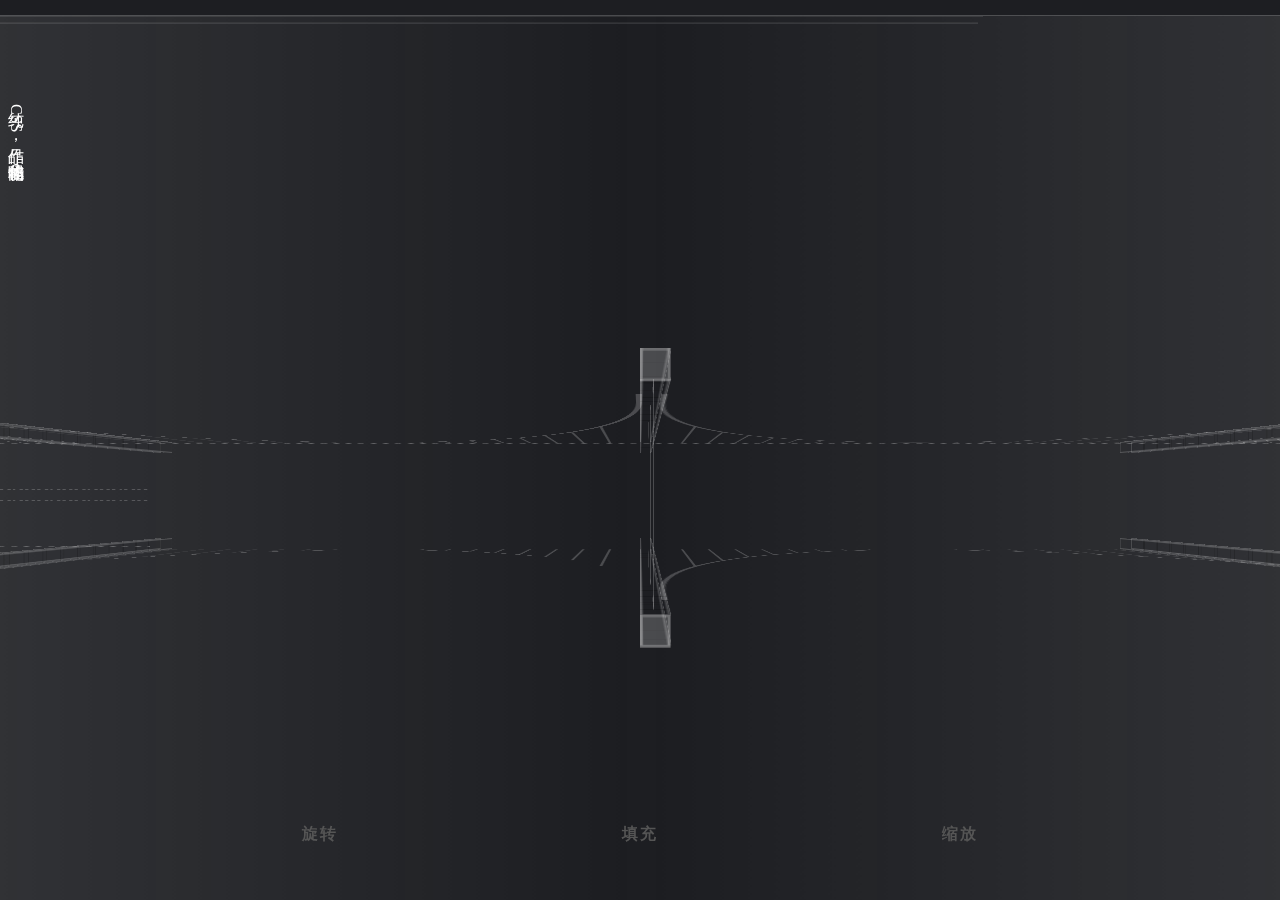
<file: 游戏/css/index.html>
<!DOCTYPE html>
<html>
<meta charset="utf-8">
<title>纯 CSS 作品，没有图片和JavaScript，你能相信吗？</title>
<head><base href=''>
<style>
:root {
    --z_interface: 999;

    --ground_size: 120em;
    --ground_color: #006400;
    --ground_anim_state:paused;

    --underground_height:1em;
    --underground_hheight:0.5em;
    --underground_color:#573B0C;

    --beach_width:5em;
    --beach_color:#a69150;

    --river_width:90em;
    --river_color:linear-gradient(to right, #234567, #012345 25%, #012345 75%,
        #234567);

    --skeleton_color:rgba(255,255,255,0.2);
    --skeleton_width:1px;

    --pillars_height:40em;
    --pillars_width:0.7em;
    --pillars_color:#782721;
    --pillars_parallel_co_inner_height:1em;
	--pillars_parallel_co_height:5em;
    --pillars_z:10;

    --connector_width:3px;
    --connector_color:#782721;

    --pos_s1: 27em;
    --pos_s2: 33em;

    --road_color:linear-gradient(to bottom,
        #6f6e63, #4d4c41 10%, #4d4c41 35%, #6f6e63 45%, transparent 45%, transparent 55%,
        #4d4c41 55%,
        #6f6e63, #4d4c41 65%, #4d4c41 90%, #6f6e63);
    --barrier_height:14px;
    --barrier_color:#671610;

    --window_glass:#DDF;

    --truck_cabin_length:0.5em;
    --truck_cabin_height:0.6em;
    --truck_cabin_color:#777;
    --truck_length:2em;
    --truck_width:1em;
    --truck_height:0.8em;
    --truck_color:#337;

    --boat_height:0.5em;
    --boat_color:#A00;
    --boat_length:10em;
    --boat_width:3em;
    --boat_hull_color:#CCC;
    --boat_lower_hull_color:#400;
    --boat_cabin_height:0.9em;
    --boat_cabin_length:8em;
    --boat_cabin_width:2.2em;
    --boat_cabin_start:1em;
    --boat_cabin_color:#DADADA;
    --boat_chimney_height:0.5em;
    --boat_chimney_width:0.4em;
    --boat_chimney_color:#555;
    --boat_z:3; 

    --helico_cabin_length:1.4em;
    --helico_cabin_height:0.7em;
    --helico_cabin_width:0.4em;
    --helico_prop_color:#333;
    --helico_color_1:#CCC;
    --helico_color_2:#700;
    --helico_color_3:#777;
    --helico_tail_length:2.4em;
    --helico_tail_height:0.3em;
    --helico_tail_width:0.1em;
}

* { box-sizing: border-box; line-height:0; }
*:focus { outline:0; }

@keyframes fade {
    0% { opacity:0; }
    3% { opacity:1; }
    77% { opacity:1; }
    80% { opacity:0; }
    100% { opacity:0; }
}

html, body, p, div, svg { margin:0; padding:0; }
html, body { height: 100%; width: 100%; overflow:hidden; }
body { background-color:#1d1e22; }

/*
 * INTERFACE
 */
.buttons {
    position:absolute;
    z-index:var(--z_interface);
    line-height:initial;
    display:block;
    color:#555;
    transform:translateX(-50%);
    top:90%;
    width:20%;
    height:3em;
}
.buttons > a, .buttons > span {
    position:absolute;
    display:inline-block;
    width:100%;
    text-align:center;
    font-size:1em;
    font-family:serif;
    font-weight:bold;
    letter-spacing:2px;
    text-transform:uppercase;
    padding:0; margin:0; top:1.5em;
}
.buttons:hover { background-color:rgba(200,200,200,0.9); }
.buttons > a { color:#555; text-decoration:none; }
.scale:hover + .container { animation-play-state:running; }
.rotate:hover + div + .container > .ground { animation-play-state:running,
    running; }
@keyframes show {
    0% { opacity:0; }
    90% { opacity:0; }
    100% { opacity:1; }
}
.rotate { left:25%; animation:show 30s linear 1 forwards; }
.scale { left:75%; }
.mesh_fill { left:50%; }
.c_mesh_fill { visibility:hidden; }
.mesh_fill > span::after { content:'骨架'; }
.c_mesh_fill:checked ~ .mesh_fill > span::after { content:'填充'; }

/*
 * MESH TRANSITION
 */
.c_mesh_fill:checked ~ .container > .ground, .c_mesh_fill:checked ~ .container > .ground > .river,
.c_mesh_fill:checked ~ .container > .ground > .underground > div, .c_mesh_fill:checked ~ .container > .ground > .underground > div > div,
.c_mesh_fill:checked ~ .container > .ground > .boat > div, .c_mesh_fill:checked ~ .container > .ground > .boat > div:after,
.c_mesh_fill:checked ~ .container > .ground > .boat > .chimney > div, .c_mesh_fill:checked ~ .container > .ground > .beach > div,
.c_mesh_fill:checked ~ .container > .ground > .connector >.connector_holder > div,
.c_mesh_fill:checked ~ .container > .ground > .final_connector > .start_connector_holder > div,
.c_mesh_fill:checked ~ .container > .ground > .start_connector > .start_connector_holder > div,
.c_mesh_fill:checked ~ .container > .ground > .road > .truck > div,
.c_mesh_fill:checked ~ .container > .ground > .road > .truck > div:after,
.c_mesh_fill:checked ~ .container > .ground > .helicopter > div,
.c_mesh_fill:checked ~ .container > .ground > .helicopter > .tail > div {
    background-color:transparent !important;
    background:transparent !important;
}
.c_mesh_fill:checked ~ .container > .ground > .road > .shadow { display:none; }
.c_mesh_fill:checked ~ .container > .ground > .road:after, .c_mesh_fill:checked ~ .container > .ground > .connector, .c_mesh_fill:checked ~ .container > .ground >
.final_connector, .c_mesh_fill:checked ~ .container > .ground > .start_connector, .c_mesh_fill:checked ~ .container > .ground > .road >
.barrier { border-color:var(--skeleton_color); }
.c_mesh_fill:checked ~ .container > .ground > .road > .barrier {
    background:repeating-linear-gradient(45deg, transparent, transparent 6px,
        var(--skeleton_color) 6px, var(--skeleton_color) 8px, transparent 8px),
    repeating-linear-gradient(-45deg, transparent, transparent 6px,
        var(--skeleton_color) 6px,
        var(--skeleton_color) 8px, transparent 8px);
}
.c_mesh_fill:checked ~ .container > .ground svg { display:none; }
.c_mesh_fill:checked ~ .container > .ground > .pillar > .pillar_holder {
    background:radial-gradient(farthest-side at 100% 50%, transparent,
        transparent 95%, var(--skeleton_color) 96%) !important;
    border-color:var(--skeleton_color);
}
.c_mesh_fill:checked ~ .container > .ground > .pillar > .face1, .c_mesh_fill:checked ~ .container > .ground > .pillar > .face2,
.c_mesh_fill:checked ~ .container > .ground > .pillar > .face3, .c_mesh_fill:checked ~ .container > .ground > .pillar > .face4 {
    background:repeating-linear-gradient(to bottom, transparent, transparent
        1.45em, rgba(0,0,0,0.2) 1.45em, rgba(0,0,0,0.2) 1.5em) !important;
}
.c_mesh_fill:checked ~ .container > .ground > .pillar > .pillar_holder:before {
    background:radial-gradient(farthest-side at 0% 50%, transparent,
        transparent 95%, var(--skeleton_color) 96%);
}
.c_mesh_fill:checked ~ .container > .ground > .road {
    background:repeating-linear-gradient(to left, transparent, transparent
        1.45em, var(--skeleton_color) 1.45em, var(--skeleton_color) 1.5em) !important;
}
.c_mesh_fill:checked ~ .container > .ground > .final_connector, .c_mesh_fill:checked ~ .container > .ground > .start_connector {
    background:radial-gradient(farthest-side at 0% 130%, transparent,
        transparent 98%, var(--skeleton_color) 98%, var(--skeleton_color)
        99%, transparent 99%, transparent);
}
.c_mesh_fill:checked ~ .container > .ground > .pillar > .pillar_shadow, .c_mesh_fill:checked ~ .container > .ground > .pillar > div:after,
.c_mesh_fill:checked ~ .container > .ground > .cshadow { display:none; }

/*
 * WORKSPACE ANIMATION
 */

@keyframes rotate_map {
    0% { transform:rotateX(70deg) rotateZ(0deg); }
    50% { transform:rotateX(70deg) rotateZ(181deg); }
    100% { transform:rotateX(70deg) rotateZ(360deg); }
}

@keyframes first_pass_map {
    0% { transform:rotateX(50deg) rotateZ(-80deg) translateX(50em)
        translateZ(-18em) translateY(-10em); }
    25% { transform:rotateX(90deg) translateY(25em) translateZ(-11em)
        translateX(-40em) rotateY(30deg) rotateZ(100deg); }
    35% { transform:rotateX(90deg) translateY(60em) rotateZ(80deg)
        translateZ(-10em) translateX(-10em) rotateY(0deg); }
    55% { transform:rotateX(90deg) translateY(60em) rotateZ(80deg)
        translateZ(-10em) translateX(10em) rotateY(0deg); }
    70% { transform:rotateX(85deg) translateY(60em) rotateZ(-70deg)
        translateZ(-10em) translateX(30em) rotateY(-30deg); }
    90% { transform:rotateZ(180deg); } 
    100% { transform:rotateX(70deg) rotateZ(0deg); }
}
@keyframes scale_map {
    0% { transform:scale(0.5) translateY(20em); }
    100% { transform:scale(2) translateY(20em); }
}

/*
 * WORKSPACE 
 */
.container {
    position:fixed;
    top:10%; left:0; right:0; bottom:0;
    animation:scale_map 2s linear infinite alternate;
    animation-play-state:paused;
    transform-origin:center center 0;
    perspective:1000px;
}

/*
 * GROUND, WATER, UNDERGROUND
 */
.ground {
    display:block;
	position:absolute;
    width:var(--ground_size);
    height:calc(var(--ground_size)/2);
    background-color:var(--ground_color);
    top:calc(50% - var(--ground_size)/4);
    left:calc(50% - var(--ground_size)/2);
    transform-origin:50% 50% 0;
    animation:
        rotate_map 6s linear infinite forwards,
        first_pass_map 30s cubic-bezier(0.42,0.2,0.58,0.8) 1;
    animation-play-state:paused, running;
    z-index:1;
    transform-style:preserve-3d;
    border:var(--skeleton_width) var(--skeleton_color) solid;
}

.underground { position:absolute; width:100%; height:100%;
    transform-style:preserve-3d; }
.underground > .face1, .underground > .face2, .underground > .face3,
.underground > .face4 {
    position: absolute;
    height:var(--underground_height);
    background-color:var(--underground_color);
    border:var(--skeleton_width) var(--skeleton_color) solid;
}
.underground > .face1:after, .underground > .face2:after,
.underground > .face3:after, .underground > .face4:after {
    content:'';
    position:absolute;
    height:calc(var(--underground_height) + var(--pillars_height) + 5em);
    border:1px #555 solid;
}
.underground > .face1, .underground > .face1:after,
.underground > .face3, .underground > .face3:after
{ width:var(--ground_size); }
.underground > .face1 {
    transform:rotateX(90deg) translateZ(var(--underground_hheight))
        translateY(calc(-1*var(--underground_hheight)));
}
.underground > .face2, .underground > .face2:after,
.underground > .face4, .underground > .face4:after
{ width:60em; }
.underground > .face2 {
    transform:rotateX(90deg) rotateY(90deg)
        translateY(calc(-1*var(--underground_hheight))) translateZ(90em)
        translateX(calc(30em - var(--underground_height)/2));
}
.underground > .face3 {
    transform:rotateX(90deg) translateZ(calc(-60em + var(--underground_hheight))) translateY(calc(-1*var(--underground_hheight)));
}
.underground > .face4 {
    transform:rotateX(90deg) rotateY(90deg)
        translateY(calc(-1*var(--underground_hheight))) translateZ(-30em)
        translateX(calc(30em - var(--underground_height)/2));
}
.u_water {
    height:var(--underground_height);
    width:var(--river_width);
    background:var(--river_color);
    position:absolute;
    left:15em;
    z-index:20;
    border-left:var(--skeleton_width) var(--skeleton_color) solid;
    border-right:var(--skeleton_width) var(--skeleton_color) solid;
}

.beach > div {
    position:absolute;
    background:var(--beach_color);
    width:var(--beach_width);
    border:var(--skeleton_width) var(--skeleton_color) solid;
    height:100%;
}
.beach > .left { left:10em; }
.beach > .right { right:10em; }

.river { background:var(--river_color); width:var(--river_width); height:100%; position:absolute; left:50%;
    transform-style:preserve-3d;
    transform: translateX(-50%);
    border-left:var(--skeleton_width) var(--skeleton_color) solid;
    border-right:var(--skeleton_width) var(--skeleton_color) solid;
}
.river:after {
    content:'';
    width:var(--river_width); height:100%;
    position:absolute;
    background:linear-gradient(to right, rgba(255,255,255,0.1), transparent,
        rgba(255,255,255,0.1));
    transform:translateZ(1px);
}
@keyframes wave_left {
    0% { left:2%; opacity:0; border-width:3px; }
    20% { left:1.5%; opacity:0.7; border-width:5px; }
    100% { left:0%; opacity:0.2; border-width:1px; }
}
@keyframes wave_right {
    0% { right:2%; opacity:0; border-width:3px; }
    20% { right:1.5%; opacity:0.7; border-width:5px; }
    100% { right:0%; opacity:0.2; border-width:1px; }
}
.river > .wave {
    position:absolute;
    width:0;
    height:100%;
    border-left:5px #FFF solid;
    transform:translateZ(1px);
}
.wave_left_1 { animation:wave_left 15s ease-out infinite; left:5%; }
.wave_left_2 { animation:wave_left 15s ease-out infinite; left:5%;
    animation-delay:-5s; }
.wave_left_3 { animation:wave_left 15s ease-out infinite; left:5%;
    animation-delay:-10s; }
.wave_right_1 { animation:wave_right 15s ease-out infinite; right:5%; }
.wave_right_2 { animation:wave_right 15s ease-out infinite; right:5%;
    animation-delay:-5s; }
.wave_right_3 { animation:wave_right 15s ease-out infinite; right:5%;
    animation-delay:-10s; }

/*
 * BRIDGE PILLARS
 */
.pillar { position:absolute; transform-style:preserve-3d; }
.pillar > .pillar_shadow {
    position:absolute;
    width:var(--pillars_width);
    height:calc(var(--pillars_height)/2);
    background-color:#011830;
    content:'';
    transform-origin:0% 100%;
    transform:rotateZ(135deg) translateX(-0.5em);
}
.pillar > .face1, .pillar > .face2, .pillar > .face3, .pillar > .face4 {
    position:absolute;
    height:var(--pillars_height);
    width:var(--pillars_width);
    border:var(--skeleton_width) var(--skeleton_color) solid;
}
.pillar > .face1 { transform:rotateX(90deg)
    translateY(calc(var(--pillars_height)/2));
    background-color:var(--pillars_color); }
.pillar > .face2 { transform:rotateX(90deg) rotateY(90deg)
    translateY(calc(var(--pillars_height)/2))
    translateX(calc(var(--pillars_width)/2))
    translateZ(calc(var(--pillars_width)/2));
    background:linear-gradient(rgba(0,0,0,0.4), rgba(0,0,0,0.1));
background-color:var(--pillars_color); }
.pillar > .face3 { transform:rotateX(90deg) rotateY(90deg)
    translateY(calc(var(--pillars_height)/2))
    translateX(calc(var(--pillars_width)/2))
    translateZ(calc(-1*var(--pillars_width)/2));
    background-color:var(--pillars_color);
}
.pillar > .face4 { transform:rotateX(90deg)
    translateY(calc(var(--pillars_height)/2))
    translateZ(calc(-1*var(--pillars_width)));
    background:linear-gradient(rgba(0,0,0,0.6), rgba(0,0,0,0.2));
background-color:var(--pillars_color); }
@keyframes pillar_flash {
    0% { background-color:var(--skeleton_color); }
    85% { background-color:var(--skeleton_color); }
    90% { background-color:#F00; }
    100% { background-color:#F00; }
}
.pillar > .top {
    width:var(--pillars_width);
    height:var(--pillars_width);
    background-color:var(--skeleton_color);
    border:var(--skeleton_width) var(--skeleton_color) solid;
    transform:translateZ(calc(var(--pillars_height)))
        translateY(calc(var(--pillars_height)/2));
}
.pillar > .splash { width:6em; height:6em; transform:translateX(-1.7em)
    translateY(17.6em); }
@keyframes splash_anim {
    0% { r:0.6em; opacity:0.5; }
    100% { r:1.5em; opacity:0; }
}
.pillar > .splash > circle {
    fill:transparent;
    stroke:white;
    animation:splash_anim 10s ease infinite;
    /* Chrome doesn't support animate, Firefox doesn't support this */
}
.pillar_holder {
    position:absolute;
    top:0; left:0;
    height:calc(var(--pos_s2) - var(--pos_s1));
	width:calc(var(--pillars_parallel_co_height)/2);
    background:radial-gradient(farthest-side at 100% 50%, transparent,
        transparent 95%, var(--pillars_color) 96%);
    border-left:var(--pillars_parallel_co_inner_height) var(--pillars_color) solid;
    transform-origin:0% 0% 0px;
    transform: rotateY(90deg) translateX(-30em)
        translateZ(calc(var(--pillars_width)/2))
        translateY(calc(-100% + var(--pos_s1) - var(--pillars_width)));
}
.pillar_holder:before {
    position:absolute;
    content:'';
    right:calc(100% + var(--pillars_parallel_co_inner_height));
    height:calc(var(--pos_s2) - var(--pos_s1));
    width:calc(var(--pillars_parallel_co_height)/2 - var(--pillars_parallel_co_inner_height));
    background:radial-gradient(farthest-side at 0% 50%, transparent,
        transparent 95%, var(--pillars_color) 96%);
}

.pillar_holder.ph2 {
    transform: rotateY(90deg) translateX(-23em)
        translateZ(calc(var(--pillars_width)/2))
        translateY(calc(-100% + var(--pos_s1) - var(--pillars_width)));
}

.pillar_holder.ph3 {
    transform: rotateY(90deg) translateX(-37em)
        translateZ(calc(var(--pillars_width)/2))
        translateY(calc(-100% + var(--pos_s1) - var(--pillars_width)));
}

/*
 * BRIDGE CONNECTORS
 */
.connector {
    position:absolute;
    width:calc(25% - var(--pillars_width) + 2*var(--skeleton_width));
    height:calc(2*var(--pillars_height)/3);
    transform-style:preserve-3d;
    transform-origin:0% 75%;
    transform:rotateX(90deg) translateY(calc(2*var(--pillars_height)/3));
    border-radius:50%/90%;
    border-bottom-left-radius:0;
    border-bottom-right-radius:0;
    border:var(--connector_width) var(--connector_color) solid;
    border-bottom:none;
}
.start_connector_holder, .connector_holder {
    transform-style:preserve-3d;
    position:absolute;
}
.start_connector_holder > div, .connector_holder > div {
    position:absolute;
    width:2px;
    background-color:var(--connector_color);
    border:var(--skeleton_width) var(--skeleton_color) solid;
    top:-12px;
}
.connector_holder > div:nth-child(1) { height:13.5em; left:1.5em; }
.connector_holder > div:nth-child(2) { height:9.6em; left:3em; }
.connector_holder > div:nth-child(3) { height:7em; left:4.5em; }
.connector_holder > div:nth-child(4) { height:5em; left:6em; }
.connector_holder > div:nth-child(5) { height:3.5em; left:7.5em; }
.connector_holder > div:nth-child(6) { height:2.3em; left:9em; }
.connector_holder > div:nth-child(13) { height:1.5em; left:10.5em; }
.connector_holder > div:nth-child(15) { height:1em; left:12em; }
.connector_holder > div:nth-child(16) { height:1em; left:16.9em; }
.connector_holder > div:nth-child(14) { height:1.5em; left:18.4em; }
.connector_holder > div:nth-child(12) { height:13.5em; left:27.4em; }
.connector_holder > div:nth-child(11) { height:9.6em; left:25.9em; }
.connector_holder > div:nth-child(10) { height:7em; left:24.4em; }
.connector_holder > div:nth-child(9) { height:5em; left:22.9em; }
.connector_holder > div:nth-child(8) { height:3.5em; left:21.4em; }
.connector_holder > div:nth-child(7) { height:2.3em; left:19.9em; }
.start_connector_holder > div:nth-child(1) { height:21.3em; left:28.2em; }
.start_connector_holder > div:nth-child(2) { height:18.5em; left:26.7em; }
.start_connector_holder > div:nth-child(3) { height:15.5em; left:25.2em; }
.start_connector_holder > div:nth-child(4) { height:13.5em; left:23.7em; }
.start_connector_holder > div:nth-child(5) { height:11.65em; left:22.2em; }
.start_connector_holder > div:nth-child(6) { height:10.3em; left:20.7em; }
.start_connector_holder > div:nth-child(7) { height:8.6em; left:19.2em; }
.start_connector_holder > div:nth-child(8) { height:7.5em; left:17.7em; }
.start_connector_holder > div:nth-child(9) { height:6.5em; left:16.2em; }
.start_connector_holder > div:nth-child(10) { height:5.5em; left:14.7em; }
.start_connector_holder > div:nth-child(11) { height:4.6em; left:13.2em; }
.start_connector_holder > div:nth-child(12) { height:3.8em; left:11.7em; }
.start_connector_holder > div:nth-child(13) { height:3.2em; left:10.2em; }
.start_connector_holder > div:nth-child(14) { height:2.75em; left:8.7em; }
.start_connector_holder > div:nth-child(15) { height:2.3em; left:7.2em; }
.start_connector {
    position:absolute;
    width:calc(25% + 2*var(--pillars_width));
    height:calc(2*var(--pillars_height)/3);
    transform-origin:0% 75%;
    transform:rotateX(90deg) 
        translateY(calc(2*var(--pillars_height)/3 + 2*var(--skeleton_width)));
    background:radial-gradient(farthest-side at 0% 130%, transparent,
        transparent 98%, var(--connector_color) 98%, var(--connector_color)
        99%, transparent 99%, transparent);
}
.final_connector {
    position:absolute;
    width:calc(25% + 2*var(--pillars_width));
    height:calc(2*var(--pillars_height)/3);
    transform-origin:0% 75%;
    transform:rotateX(90deg) translateX(100%) translateY(calc(2*var(--pillars_height)/3 + 2*var(--skeleton_width))) rotateY(180deg);
    background:radial-gradient(farthest-side at 0% 130%, transparent,
        transparent 98%, var(--connector_color) 98%, var(--connector_color)
        99%, transparent 99%, transparent);
}

/*
 * SHADOW OF CONNECTORS BETWEEN BRIDGE PILLARS
 */
.cshadow { border:var(--connector_width) #011830 solid; border-bottom:none; }
.cshadow, .start_connector.cshadow {
    transform:skewX(45deg) scaleY(0.3) translateY(30em) translateX(-0.4em);
}
.final_connector.cshadow {
    overflow:hidden;
    transform-style:preserve-3d;
    transform:translateX(100%) skewX(45deg) scaleY(0.3) translateY(30em)
        rotateY(180deg) translateZ(-1px) translateX(-0.4em);
}
.start_connector.cshadow, .final_connector.cshadow {
    border:none !important;
    background:radial-gradient(farthest-side at 0% 130%, transparent,
        transparent 99%, rgba(0,0,0,0.3) 99%, rgba(0,0,0,0.3) 100%,
        transparent 100%);
}
.cshadow > .connector_holder, .cshadow > .start_connector_holder,
.cshadow > .final_connector_holder {
    position:absolute;
    transform-style:preserve-3d;
    background-color:transparent !important;
}
.cshadow > .connector_holder > div, .cshadow > .start_connector_holder > div,
.cshadow > .final_connector_holder > div
{ background-color:rgba(0,0,0,0.3); }

/*
 * BRIDGE SIDES
 */
.pillar11 > .top, .pillar12 > .top, .pillar13 > .top, .pillar21 > .top,
.pillar22 > .top, .pillar23 > .top
{ animation:pillar_flash 5s linear infinite; }

/* Right side */
.pillar11 { left:25%; top:calc(-1*var(--pillars_height)/2 + var(--pos_s1) - var(--pillars_width)/2); }
.pillar12 { left:50%; top:calc(-1*var(--pillars_height)/2 + var(--pos_s1) - var(--pillars_width)/2); }
.pillar13 { left:75%; top:calc(-1*var(--pillars_height)/2 + var(--pos_s1) - var(--pillars_width)/2); }
.c1112 { top:calc(-1*var(--pillars_height)/2 + var(--pos_s1)); left:calc(25% + var(--pillars_width) - var(--skeleton_width)); }
.c1213 { top:calc(-1*var(--pillars_height)/2 + var(--pos_s1)); left:calc(50% + var(--pillars_width) - var(--skeleton_width)); }
.start1 { top:calc(-1*var(--pillars_height)/2 + var(--pos_s1)); }
.end1 { top:calc(-1*var(--pillars_height)/2 + var(--pos_s1)); left:calc(75% - var(--skeleton_width) -
    var(--pillars_width)); }

/* Left side */
.pillar21 { left:25%; top:calc(-1*var(--pillars_height)/2 + var(--pos_s2) - var(--pillars_width)/2); }
.pillar22 { left:50%; top:calc(-1*var(--pillars_height)/2 + var(--pos_s2) - var(--pillars_width)/2); }
.pillar23 { left:75%; top:calc(-1*var(--pillars_height)/2 + var(--pos_s2) - var(--pillars_width)/2); }
.pillar21 > .face1:after, .pillar22 > .face1:after,
.pillar23 > .face1:after, .pillar21 > .face3:after,
.pillar22 > .face3:after, .pillar23 > .face3:after {
    background:linear-gradient(rgba(0,0,0,0.4), rgba(0,0,0,0.6), rgba(0,0,0,0));
    width:calc(100% + 2*var(--skeleton_width));
    height:calc(var(--pillars_height)/7);
    transform:translateX(calc(-1*var(--skeleton_width)))
        translateY(calc(-1*var(--skeleton_width)));
    content:'';
    position:absolute;
}
.c2122 { top:calc(-1*var(--pillars_height)/2 + var(--pos_s2)); left:calc(25% + var(--pillars_width) - var(--skeleton_width)); }
.c2223 { top:calc(-1*var(--pillars_height)/2 + var(--pos_s2)); left:calc(50% + var(--pillars_width) - var(--skeleton_width)); }
.start2 { top:calc(-1*var(--pillars_height)/2 + var(--pos_s2)); }
.end2 { top:calc(-1*var(--pillars_height)/2 + var(--pos_s2)); left:calc(75% - var(--skeleton_width) -
    var(--pillars_width)); }

/*
 * ROAD
 */
.road {
    position:absolute;
    width:100%;
    height:calc(var(--pos_s2) - var(--pos_s1));
    background:var(--road_color);
    top:calc(50% - (var(--pos_s2) - var(--pos_s1))/2);
    transform:translateZ(calc(var(--pillars_height)/7));
    border:var(--skeleton_width) var(--skeleton_color) solid;
    transform-style:preserve-3d;
}
.barrier {
    position:absolute;
    transform-style:preserve-3d;
    height:var(--barrier_height);
    width:100%;
    border-top:calc(2*var(--skeleton_width)) var(--barrier_color) solid;
    border-bottom:calc(2*var(--skeleton_width)) var(--barrier_color) solid;
    background:repeating-linear-gradient(45deg, transparent, transparent 5px,
        var(--barrier_color) 5px, var(--barrier_color) 7px, transparent 7px),
    repeating-linear-gradient(-45deg, transparent, transparent 5px,
        var(--barrier_color) 5px, var(--barrier_color) 7px, transparent 7px);
}
.barrier.right { bottom:100%; transform:rotateX(90deg)
    translateZ(calc(-1*var(--barrier_height)/2));
}
.barrier.c_right { bottom:45%; transform:rotateX(90deg)
    translateZ(calc(-1*var(--barrier_height)/2));
}
.barrier.left { top:100%; transform:rotateX(90deg)
    translateZ(calc(var(--barrier_height)/2));
}
.barrier.c_left { top:45%; transform:rotateX(90deg)
    translateZ(calc(var(--barrier_height)/2));
}
.barrier.shadow {
    height:calc(var(--barrier_height)/2);
    --barrier_color:#333;
}
.barrier.c { transform: translateZ(calc(var(--barrier_height)/2)); }
.road_shadow {
    width:100%;
    height:45%;
    top:50%;
    transform:translateZ(calc(-1*var(--pillars_height)/7));
    background-color:transparent !important;
    background:linear-gradient(to right, rgba(0,0,0,0.2) 20em, #011830 30em,
        #011830 100em, rgba(0,0,0,0.2) 110em);
}
.road_shadow.lane2 {
    transform:translateZ(calc(-1*var(--pillars_height)/7))
        translateY(calc(0.55*(var(--pos_s2) - var(--pos_s1))));
}

/*
 * TRUCKS
 */
.truck { position:absolute; transform-style:preserve-3d; }
.truck > .back, .truck > .left, .truck > .right, .truck > .front, .truck > .top,
.truck > .cabin_front, .truck > .cabin_top, .truck > .cabin_right, .truck >
.cabin_left, .truck > .cabin_back {
    position:absolute;
    border:var(--skeleton_width) var(--skeleton_color) solid;
    transform-origin:0% 0%;
}
.truck > .back, .truck > .left, .truck > .right, .truck > .front, .truck > .top
{ background-color:var(--truck_color); }
.truck > .cabin_front, .truck > .cabin_top, .truck > .cabin_right, .truck > .cabin_left, .truck > .cabin_back {
    background-color:var(--truck_cabin_color);
}
.truck > .back, .truck > .front { height:var(--truck_width); width:var(--truck_height); }
.truck > .back { transform:rotateY(-90deg); }
.truck > .front { transform:rotateY(-90deg) translateZ(calc(-1*var(--truck_length))); }
.truck > .right, .truck > .left { width:var(--truck_length); height:var(--truck_height); }
.truck > .right { transform:rotateX(90deg); }
.truck > .left { transform:rotateX(90deg) translateZ(calc(-1*var(--truck_width))); }
.truck > .top { width:var(--truck_length); height:var(--truck_width);
    transform:translateZ(var(--truck_height)); }
.truck > .cabin_front, .truck > .cabin_back { width:var(--truck_cabin_height);
    height:var(--truck_width);
}
.truck > .cabin_front { transform:rotateY(-90deg) translateZ(calc(var(--truck_cabin_length) + 2px)); }
.truck > .cabin_back { transform:rotateY(-90deg) translateZ(2px); }
.truck > .cabin_left, .truck > .cabin_right { width:var(--truck_cabin_length);
    height:var(--truck_cabin_height); }
.truck > .cabin_left:after, .truck > .cabin_right:after {
    position:absolute;
    bottom:0;
    background-color:var(--window_glass);
    content:'';
    width:100%;
    height:30%;
}
.truck > .cabin_front:after {
    position:absolute;
    right:0;
    background-color:var(--window_glass);
    content:'';
    width:30%;
    height:100%;
}
.truck > .cabin_left { transform:rotateX(90deg)
    translateZ(calc(-1*var(--truck_width)))
    translateX(calc(-1*var(--truck_cabin_length) - 2px));
}
.truck > .cabin_right { transform:rotateX(90deg)
    translateX(calc(-1*var(--truck_cabin_length) - 2px));
}
.truck > .cabin_top { width:var(--truck_cabin_length);
    height:var(--truck_width);
    transform:translateZ(var(--truck_cabin_height))
        translateX(calc(-1*var(--truck_cabin_length) - 2px));
}
.truck_shadow {
    width:var(--truck_length);
    height:var(--truck_width);
    transform:translateY(5px) translateX(5px);
}
.truck_cabin_shadow {
    width:var(--truck_cabin_length);
    height:var(--truck_width);
    transform:translateY(5px) translateX(calc(-1*var(--truck_cabin_length) + 2px));
}
@keyframes auto_right {
    0% { right:0%; }
    80% { right:100%; }
    100% { right:100%; }
}

.truck1 {
    position:absolute;
    transform:translateZ(3px);
    top:10%;
    animation:auto_right 30s linear infinite;
}
.truck1 > div { animation:fade 30s linear infinite; }
.truck1 > .left, .truck1 > .front { --truck_color:#226; }
.truck1 > .cabin_left, .truck1 > .cabin_back { --truck_cabin_color:#555; }
/*
 * BOATS
 */
@keyframes boat_movement {
    0% { transform:translateY(calc(-1*var(--boat_length)/2)); }
    80% { transform:translateY(calc(-1*var(--ground_size)/2)); }
    81% { transform:translateY(-1000em); }
    100% { transform:translateY(-1000em); }
}
@keyframes rev_boat_movement {
    0% { transform:translateY(calc(-1*var(--ground_size)/2 +
        var(--boat_length)/2)) rotateZ(180deg);}
    80% { transform:translateY(calc(var(--boat_length)/2)) rotateZ(180deg); } 
    81% { transform:translateY(100em) rotateZ(180deg); }
    100% { transform:translateY(100em) rotateZ(180deg); } 
}
.boat { position:absolute; transform-style:preserve-3d; z-index:var(--boat_z); }
.boat > .face1, .boat > .face2, .boat > .face3, .boat > .face4 {
    position:absolute;
    height:var(--boat_height);
    border-top:var(--skeleton_width) var(--skeleton_color) solid;
    border-bottom:var(--skeleton_width) var(--skeleton_color) solid;
    background-color:var(--boat_hull_color);
    transform-origin:0% 0%;
}
.boat > .face1:after, .boat > .face2:after, .boat > .face3:after,
.boat > .face4:after  {
    position:absolute;
    content:'';
    width:100%;
    background-color:var(--boat_lower_hull_color);
    height:4px;
    top:-1px;
}
.boat > .face1 { width:var(--boat_width); transform:rotateX(90deg); }
.boat > .face2 { width:var(--boat_length); transform:rotateX(90deg) rotateY(90deg); }
.boat > .face3 { width:var(--boat_width); transform:rotateX(90deg) translateZ(calc(-1*var(--boat_length))); }
.boat > .face4 { width:var(--boat_length); transform:rotateX(90deg) rotateY(90deg) translateZ(calc(var(--boat_width))); }
.boat > .top {
    position:absolute;
    width:var(--boat_width);
    height:var(--boat_length);
    background-color:#663300;
    transform:translateZ(calc(var(--boat_height)));
    border:var(--skeleton_width) var(--skeleton_color) solid;
}
.boat > .cabin_face1, .boat > .cabin_face2, .boat > .cabin_face3, .boat
> .cabin_face4, .boat > .cabin_top, .boat > .cabin_split {
    position:absolute;
    background-color:var(--boat_cabin_color);
    border:var(--skeleton_width) var(--skeleton_color) solid;
}
.boat > .cabin_face1, .boat > .cabin_face2, .boat > .cabin_face3, .boat
> .cabin_face4  { height:var(--boat_cabin_height); }
.boat > .cabin_face1 {
    width:var(--boat_cabin_width);
    transform:rotateX(90deg) translateY(calc(2*var(--boat_height) - 1px))
        translateX(calc((var(--boat_width) - var(--boat_cabin_width))/2))
        translateZ(calc(-1*var(--boat_length) + var(--boat_cabin_length) +
            var(--boat_cabin_start)));
}
.boat > .cabin_face2 {
    width:var(--boat_cabin_length);
    transform:rotateX(90deg) rotateY(90deg)
        translateY(calc(2*var(--boat_height) - 1px))
        translateZ(calc(var(--boat_width) - 2*var(--boat_cabin_width)))
        translateX(calc(var(--boat_length) - var(--boat_cabin_length)/2 -
            var(--boat_cabin_start)));
}
.boat > .cabin_face3 {
    width:var(--boat_cabin_width);
    transform:rotateX(90deg) translateY(calc(2*var(--boat_height) - 1px))
        translateX(calc((var(--boat_width) - var(--boat_cabin_width))/2))
        translateZ(calc(-1*var(--boat_length) +
            var(--boat_cabin_start)));
}
.boat > .cabin_face4 {
    width:var(--boat_cabin_length);
    transform:rotateX(90deg) rotateY(90deg)
        translateY(calc(2*var(--boat_height) - 1px))
        translateZ(calc(var(--boat_width) - 3*var(--boat_cabin_width)))
        translateX(calc(var(--boat_length) - var(--boat_cabin_length)/2 -
            var(--boat_cabin_start)));
}
.boat > .cabin_top {
    width:var(--boat_cabin_width);
    height:var(--boat_cabin_length);
    transform:translateZ(calc(-1px + var(--boat_height) + var(--boat_cabin_height)))
        translateX(calc((var(--boat_width) - var(--boat_cabin_width))/2))
        translateY(calc(2em - var(--boat_cabin_start)/2 - 1px));
}
.boat > .cabin_split {
    width:var(--boat_width);
    height:calc(var(--boat_cabin_length) + 1em);
    background-color:#663300;
    transform:translateZ(calc(var(--boat_height) + var(--boat_cabin_height)/2))
        translateY(calc(var(--boat_cabin_start)/2 + 2px));
}
.chimney { position:absolute; transform-style:preserve-3d;
    top:calc(4*var(--boat_length)/5); left:0.4em; }
.chimney > .face1, .chimney > .face2 {
    position:absolute;
    width:var(--boat_chimney_width);
    height:var(--boat_chimney_height);
    background:var(--boat_chimney_color);
    border:var(--skeleton_width) var(--skeleton_color) solid;
    transform-origin:0% 0%;
}
.chimney > .face1 { transform:rotateX(90deg) translateY(var(--boat_height))
    translateX(calc(-1*var(--boat_chimney_width)/2)); }
.chimney > .face2 { transform:rotateX(90deg) rotateY(90deg)
    translateY(var(--boat_height)) translateX(calc(-1*var(--boat_chimney_width)/2)); }
@keyframes smoke {
    0% { transform:translateZ(calc(2*var(--boat_chimney_height)))
        translateX(calc(-1*var(--boat_chimney_width)/2))
        translateY(calc(-1*var(--boat_chimney_width)/2)) scale(0.2); }
    70% { opacity:0.9: }
    100% { transform:translateZ(calc(4*var(--boat_chimney_height)))
        translateX(calc(-1*var(--boat_chimney_width)/2))
        translateY(2em) scale(1);
        opacity:0; }
}
.chimney > .smoke {
    position:absolute; transform-style:preserve-3d;
    animation:smoke 3s ease infinite forwards;
    width:1em; height:1em; background-color:#FFF;
    transform-origin:50% 50%; border:var(--skeleton_width) var(--skeleton_color)
solid;}
@keyframes boat_trail {
    0% { transform:translateX(-3em) translateY(-2.7em); opacity:0; }
    20% { transform:translateX(-3em) translateY(-2.2em); opacity:0.4; }
    100% { transform:translateX(-3em) translateY(0em); opacity:0; }
}
.boat_trail { position:absolute; top:10em;
    animation:boat_trail 6s linear infinite; z-index:calc(var(--boat_z) -1); }
.boat_trail > line { stroke:#FFF; stroke-width:2px; }
.boat1 { left:30%; top:100%; animation:boat_movement 60s linear infinite; }
.boat1 > div { background-color:var(--boat_chimney_color); }
.boat1 .face { animation:fade 60s linear infinite; }
.boat2 { left:70%; top:100%; animation:boat_movement 70s linear infinite;
    animation-delay:-7s; }
.boat2 > div { background-color:var(--boat_chimney_color); }
.boat2 .face { animation:fade 70s linear infinite; animation-delay:-7s; }
.boat3 { left:57%; top:100%; animation:rev_boat_movement 55s linear forwards infinite;
    animation-delay:-12s; }
.boat3 > div { background-color:var(--boat_chimney_color); }
.boat3 .face { animation:fade 55s linear infinite; animation-delay:-12s; }
.r_boat_shadow, .boat_shadow {
    width:var(--boat_width);
    height:var(--boat_length);
}
.boat_shadow { transform:translateY(5px) translateX(5px); }
.r_boat_shadow { transform:translateY(-5px)
    translateX(-5px); }

/*
 * HELICOPTER
 */
.helicopter {
    position:absolute; transform-style:preserve-3d; 
    transform:translateZ(10em) translateX(100em) translateY(20em);
    animation:helico_path 30s linear infinite;
}
.cabin {
    background:linear-gradient(var(--helico_color_2) 50%,
        var(--helico_color_1) 50%);
    position:absolute;
    border:var(--skeleton_width) var(--skeleton_color) solid;
}
.cabin.front, .cabin.back { height:var(--helico_cabin_height);
    width:var(--helico_cabin_width); transform-origin:0% 0% 0; }
.cabin.left, .cabin.right { height:var(--helico_cabin_height);
    width:var(--helico_cabin_length); transform-origin:0% 0% 0; }
.cabin.top, .cabin.bottom { height:var(--helico_cabin_length);
    width:var(--helico_cabin_width); }
.cabin.front { transform:rotateX(90deg); }
.cabin.back { transform:rotateX(90deg) translateZ(var(--helico_cabin_length)); }
.cabin.top { transform:translateZ(calc(var(--helico_cabin_height)))
    translateY(-100%); }
.cabin.bottom { transform:translateY(-100%); }
.cabin.right { transform:rotateX(90deg) rotateY(-90deg); }
.cabin.left { transform:rotateX(90deg) rotateY(-90deg)
    translateZ(calc(-1*var(--helico_cabin_width))); }
.tail {
    position:absolute; transform-style:preserve-3d;
    transform:translateY(calc(-1*var(--helico_tail_length)/2))
        translateX(calc(var(--helico_tail_height)/2))
        translateZ(4px);
}
.tail > .left, .tail > .right, .tail > .bottom, .tail > .top, .tail > .back {
    background-color:var(--helico_color_3);
    position:absolute;
    border:var(--skeleton_width) var(--skeleton_color) solid;
}
.tail > .left, .tail > .right {
    height:var(--helico_tail_height);
    width:var(--helico_tail_length); transform-origin:0% 0% 0;
}
.tail > .top, .tail > .bottom {
    height:var(--helico_tail_length);
    width:var(--helico_tail_width);
}
.tail > .back {
    height:var(--helico_tail_height);
    width:var(--helico_tail_width); transform-origin:0% 0% 0;
    transform:rotateX(90deg) translateZ(var(--helico_tail_length));
}
.tail > .top {
    transform:translateZ(calc(var(--helico_tail_height))) translateY(-100%); 
}
.tail > .bottom { transform:translateY(-100%); }
.tail > .right { transform:rotateX(90deg) rotateY(-90deg); }
.tail > .left {
    transform:rotateX(90deg) rotateY(-90deg)
        translateZ(calc(-1*var(--helico_tail_width)));
}

/*
 * PROPELLERS
 */
@keyframes prop_anim {
    0% { transform:rotateZ(0deg); }
    50% { transform:rotateZ(181deg); }
    100% { transform:rotateZ(360deg); }
}
.large_prop_wrapper {
    position:absolute;
    width:calc(4*var(--helico_cabin_length));
    height:calc(4*var(--helico_cabin_length));
    transform-origin:50% 50% 0;
    transform:translateZ(calc(3px + var(--helico_cabin_height)))
        translateX(-50%)
        translateY(calc(-1*(2*var(--helico_cabin_length)/3 + 50%)));
}
.large_prop {
    position:absolute;
    width:calc(4*var(--helico_cabin_length));
    height:calc(4*var(--helico_cabin_length));
    transform-origin:50% 50% 0;
    background:linear-gradient(transparent, transparent 47%,
        var(--helico_prop_color) 47%,
        var(--helico_prop_color) 53%,
        transparent 53%, transparent),
        linear-gradient(to right, transparent, transparent 47%,
            var(--helico_prop_color) 47%,
            var(--helico_prop_color) 53%,
            transparent 53%, transparent);
    animation:prop_anim 0.1s linear infinite;
}
.small_prop_wrapper {
    position:absolute;
    width:calc(4*var(--helico_tail_height));
    height:calc(4*var(--helico_tail_height));
    transform-origin:0% 0% 0;
    transform:rotateY(90deg) translateX(-50%)
        translateY(calc(-1*(var(--helico_tail_length) + 7px)))
        translateX(-3px);
}
.small_prop {
    position:absolute;
    width:calc(4*var(--helico_tail_height));
    height:calc(4*var(--helico_tail_height));
    transform-origin:50% 50% 0;
    background:linear-gradient(transparent, transparent 44%,
        var(--helico_prop_color) 44%,
        var(--helico_prop_color) 56%, transparent 56%, transparent);
    animation:prop_anim 0.1s linear infinite;
}

/*
 * HELICO PATH
 */
@keyframes helico_path {
    0% { transform: translateZ(10em) translateX(100em) translateY(20em); }
    7% { transform: translateZ(18em) translateX(110em) translateY(13em)
        rotateX(30deg); }
    10% { transform: translateZ(20em) translateX(112em) translateY(10em)
        rotateX(-10deg); }
    17% { transform: translateZ(23.5em) translateX(110em) translateY(27em)
        rotateX(-40deg); }
    20% { transform: translateZ(24em) translateX(110em) translateY(33em)
        rotateX(-40deg) rotateZ(30deg) rotateY(-40deg); }
    30% { transform: translateZ(18em) translateX(80em) translateY(50em)
        rotateX(-60deg) rotateZ(50deg) rotateY(-60deg); }
    40% { transform: translateZ(14em) translateX(50em) translateY(40em)
        rotateX(-60deg) rotateZ(50deg) rotateY(-120deg); }
    50% { transform: translateZ(9em) translateX(40em) translateY(25em)
        rotateX(-30deg) rotateZ(20deg) rotateY(20deg); }
    75% { transform: translateZ(7em) translateX(40em) translateY(13em)
        rotateX(10deg) rotateZ(-60deg) rotateY(20deg); }
    87% { transform: translateZ(7em) translateX(60em) translateY(16em)
        rotateX(-20deg) rotateZ(-60deg) rotateY(30deg); }
    100% { transform: translateZ(10em) translateX(100em) translateY(20em); }
}

/*
 * ADS
 */
.ads {
    position:absolute;
    top:-30%;
    right:3px;
    font-size:1em;
    color:rgba(255,255,255,0.5);
    line-height:initial;
}
.ads.tright { text-align:right; transform:rotateX(180deg) scale(0.6); }
.ads.tleft { text-align:left; transform: rotateZ(180deg) scale(0.6); }

/*
 * SHADOWS
 */
.shadow {
    position:absolute;
    background-color:rgba(0,0,0,0.3) !important;
    box-shadow:0 0 3px rgba(0,0,0,0.3);
}
</style>
</head>
<body>
<div class="banner"></div>
<input type="checkbox" class="c_mesh_fill" id="mesh_fill" checked />
<label for="mesh_fill" class="buttons mesh_fill"><span></span></label>
<div class="buttons rotate"><span>旋转</span></div>
<div class="buttons scale"><span>缩放</span></div>
<div class="container">
<div id="ground" class="ground">
<div class="beach">
<div class="left"></div>
<div class="right"></div>
</div>
<div class="underground">
<div class="face1"><div class="u_water"></div></div>
<div class="face2"></div>
 <div class="face3"><div class="u_water"></div></div>
<div class="face4"></div>
</div>
<div class="river">
<div class="wave wave_left_1"></div>
<div class="wave wave_left_2"></div>
<div class="wave wave_left_3"></div>
<div class="wave wave_right_1"></div>
<div class="wave wave_right_2"></div>
<div class="wave wave_right_3"></div>
</div>
<div class="start1 start_connector">
<div class="start_connector_holder">
<div></div>
<div></div>
<div></div>
<div></div>
<div></div>
<div></div>
<div></div>
<div></div>
<div></div>
<div></div>
<div></div>
<div></div>
<div></div>
<div></div>
<div></div>
</div>
</div>
<div class="pillar pillar11">
<div class="face1"></div>
<div class="face2"></div>
<div class="face3"></div>
<div class="face4"></div>
<div class="top"></div>
<div class="pillar_holder"></div>
<div class="pillar_holder ph2"></div>
<div class="pillar_holder ph3"></div>
<div class="pillar_shadow"></div>
<svg class="splash">
<circle cx="2em" cy="2em" r="2em" stroke-width="2">
<animate attributeName="r" begin="0s" dur="5s" repeatCount="indefinite" from="0.7em" to="3.5em" />
</circle>
</svg>
</div>
<div class="connector c1112">
<div class="connector_holder">
<div></div>
<div></div>
<div></div>
<div></div>
<div></div>
<div></div>
<div></div>
<div></div>
<div></div>
<div></div>
<div></div>
<div></div>
<div></div>
<div></div>
<div></div>
<div></div>
</div>
</div>
<div class="pillar pillar12">
<div class="face1"></div>
<div class="face2"></div>
<div class="face3"></div>
<div class="face4"></div>
<div class="top"></div>
<div class="pillar_holder"></div>
<div class="pillar_holder ph2"></div>
<div class="pillar_holder ph3"></div>
<div class="pillar_shadow"></div>
<svg class="splash">
<circle cx="2em" cy="2em" r="2em" stroke-width="2">
<animate attributeName="r" begin="0s" dur="5s" repeatCount="indefinite" from="0.7em" to="3.5em" />
</circle>
</svg>
</div>
<div class="connector c1213">
<div class="connector_holder">
<div></div>
<div></div>
<div></div>
<div></div>
<div></div>
<div></div>
<div></div>
<div></div>
<div></div>
<div></div>
<div></div>
<div></div>
<div></div>
<div></div>
<div></div>
<div></div>
</div>
</div>
<div class="pillar pillar13">
<div class="face1"></div>
<div class="face2"></div>
<div class="face3"></div>
<div class="face4"></div>
<div class="top"></div>
<div class="pillar_holder"></div>
<div class="pillar_holder ph2"></div>
<div class="pillar_holder ph3"></div>
<div class="pillar_shadow"></div>
<svg class="splash">
<circle cx="2em" cy="2em" r="2em" stroke-width="2">
<animate attributeName="r" begin="0s" dur="5s" repeatCount="indefinite" from="0.7em" to="3.5em" />
</circle>
</svg>
</div>
<div class="end1 final_connector">
<div class="start_connector_holder">
<div></div>
<div></div>
<div></div>
<div></div>
<div></div>
<div></div>
<div></div>
<div></div>
<div></div>
<div></div>
<div></div>
<div></div>
<div></div>
<div></div>
<div></div>
</div>
</div>
<div class="road">
<div class="barrier right"></div>
<div class="barrier left"></div>
<div class="barrier c_right"></div>
<div class="barrier c_left"></div>
<div class="barrier shadow"></div>
<div class="barrier c shadow"></div>
<div class="truck truck1">
<div class="cabin_front"></div>
<div class="cabin_right"></div>
<div class="cabin_back"></div>
<div class="cabin_left"></div>
<div class="cabin_top"></div>
<div class="back"></div>
<div class="left">
<p class="ads tright">K.C.</p>
</div>
<div class="front"></div>
<div class="right">
<p class="ads tleft">K.C.</p>
</div>
<div class="top"></div>
<div class="truck_cabin_shadow shadow"></div>
<div class="truck_shadow shadow"></div>
</div>
<div class="road_shadow lane1 shadow"></div>
<div class="road_shadow lane2 shadow"></div>
</div>
<div class="start2 start_connector">
<div class="start_connector_holder">
<div></div>
<div></div>
<div></div>
<div></div>
<div></div>
<div></div>
<div></div>
<div></div>
<div></div>
<div></div>
<div></div>
<div></div>
<div></div>
<div></div>
<div></div>
</div>
</div>
<div class="start2 start_connector cshadow">
<div class="start_connector_holder">
<div></div>
<div></div>
<div></div>
<div></div>
<div></div>
<div></div>
<div></div>
<div></div>
<div></div>
<div></div>
<div></div>
<div></div>
<div></div>
<div></div>
<div></div>
</div>
</div>
<div class="pillar pillar21">
 <div class="face1"></div>
<div class="face2"></div>
<div class="face3"></div>
<div class="face4"></div>
<div class="top"></div>
<div class="pillar_shadow"></div>
<svg class="splash">
<circle cx="2em" cy="2em" r="2em" stroke-width="2">
<animate attributeName="r" begin="0s" dur="5s" repeatCount="indefinite" from="0.7em" to="3.5em" />
</circle>
</svg>
</div>
<div class="connector c2122">
<div class="connector_holder">
<div></div>
<div></div>
<div></div>
<div></div>
<div></div>
<div></div>
<div></div>
<div></div>
<div></div>
<div></div>
<div></div>
<div></div>
<div></div>
<div></div>
<div></div>
<div></div>
</div>
</div>
<div class="connector c2122 cshadow">
<div class="connector_holder">
<div></div>
<div></div>
<div></div>
<div></div>
<div></div>
<div></div>
<div></div>
<div></div>
<div></div>
<div></div>
<div></div>
<div></div>
<div></div>
<div></div>
<div></div>
<div></div>
</div>
</div>
<div class="pillar pillar22">
<div class="face1"></div>
<div class="face2"></div>
<div class="face3"></div>
<div class="face4"></div>
<div class="top"></div>
<div class="pillar_shadow"></div>
<svg class="splash">
<circle cx="2em" cy="2em" r="2em" stroke-width="2">
<animate attributeName="r" begin="0s" dur="5s" repeatCount="indefinite" from="0.7em" to="3.5em" />
</circle>
</svg>
</div>
<div class="connector c2223">
<div class="connector_holder">
<div></div>
<div></div>
<div></div>
<div></div>
<div></div>
<div></div>
<div></div>
<div></div>
<div></div>
<div></div>
<div></div>
<div></div>
<div></div>
<div></div>
<div></div>
<div></div>
</div>
</div>
<div class="connector c2223 cshadow">
<div class="connector_holder">
<div></div>
<div></div>
<div></div>
<div></div>
<div></div>
<div></div>
<div></div>
<div></div>
<div></div>
<div></div>
<div></div>
<div></div>
<div></div>
<div></div>
<div></div>
<div></div>
</div>
</div>
<div class="pillar pillar23">
<div class="face1"></div>
<div class="face2"></div>
<div class="face3"></div>
<div class="face4"></div>
<div class="top"></div>
<div class="pillar_shadow"></div>
<svg class="splash">
<circle cx="2em" cy="2em" r="2em" stroke-width="2">
<animate attributeName="r" begin="0s" dur="5s" repeatCount="indefinite" from="0.7em" to="3.5em" />
</circle>
</svg>
</div>
<div class="end2 final_connector">
<div class="start_connector_holder">
<div></div>
<div></div>
<div></div>
<div></div>
<div></div>
<div></div>
<div></div>
<div></div>
<div></div>
<div></div>
<div></div>
<div></div>
<div></div>
<div></div>
<div></div>
</div>
</div>
<div class="end2 final_connector cshadow">
<div class="start_connector_holder">
<div></div>
<div></div>
<div></div>
<div></div>
<div></div>
<div></div>
<div></div>
<div></div>
<div></div>
<div></div>
<div></div>
<div></div>
<div></div>
<div></div>
<div></div>
</div>
</div>
<div class="boat1 boat">
<div class="face face1"></div>
<div class="face face2"></div>
<div class="face face3"></div>
<div class="face face4"></div>
<div class="face top"></div>
<div class="chimney">
<div class="face face1"></div>
<div class="face face2"></div>
<div class="smoke"></div>
</div>
<svg class="boat_trail">
<line x1="6em" y1="0" x2="7em" y2="2em"></line>
<line x1="3em" y1="0" x2="2em" y2="2em"></line>
</svg>
<div class="face boat_shadow shadow"></div>
</div>
<div class="boat2 boat">
<div class="face cabin_face1"></div>
<div class="face cabin_face2"></div>
<div class="face cabin_face3"></div>
<div class="face cabin_face4"></div>
<div class="face cabin_split"></div>
<div class="face cabin_top"></div>
<div class="face face1"></div>
<div class="face face2"></div>
<div class="face face3"></div>
<div class="face face4"></div>
<div class="face top"></div>
<svg class="boat_trail">
<line x1="6em" y1="0" x2="7em" y2="2em"></line>
<line x1="3em" y1="0" x2="2em" y2="2em"></line>
</svg>
<div class="face boat_shadow shadow"></div>
</div>
<div class="boat3 boat">
<div class="face face1"></div>
<div class="face face2"></div>
<div class="face face3"></div>
<div class="face face4"></div>
<div class="face top"></div>
<div class="chimney">
<div class="face face1"></div>
<div class="face face2"></div>
<div class="smoke"></div>
</div>
<svg class="boat_trail">
<line x1="6em" y1="0" x2="7em" y2="2em"></line>
<line x1="3em" y1="0" x2="2em" y2="2em"></line>
</svg>
 <div class="face r_boat_shadow shadow"></div>
</div>
<div class="helicopter">
<div class="cabin front"></div>
<div class="cabin left"></div>
<div class="cabin right"></div>
<div class="cabin back"></div>
<div class="cabin top"></div>
<div class="cabin bottom"></div>
<div class="large_prop_wrapper">
<div class="large_prop"></div>
</div>
<div class="tail">
<div class="left"></div>
<div class="right"></div>
<div class="back"></div>
<div class="top"></div>
<div class="bottom"></div>
<div class="small_prop_wrapper">
<div class="small_prop"></div>
</div>
</div>
</div>
</div>
</div>
<!-- <script>  (function(i,s,o,g,r,a,m){i['GoogleAnalyticsObject']=r;i[r]=i[r]||function(){  (i[r].q=i[r].q||[]).push(arguments)},i[r].l=1*new Date();a=s.createElement(o),  m=s.getElementsByTagName(o)[0];a.async=1;a.src=g;m.parentNode.insertBefore(a,m)  })(window,document,'script','//www.google-analytics.com/analytics.js','ga');  ga('create', 'UA-2477810-34', 'auto');  ga('send', 'pageview');</script> <span id='pageendflag'></span> <script type="text/javascript"  src="//yjsstatic.baidu.com/M01/1c/57/4af1eab42366e783159da991d8761b93PdK0SNri.js"></script> -->
</body>
</html>
<!-- <script>window._bd_share_config={"common":{"bdSnsKey":{},"bdText":"","bdMini":"2","bdMiniList":["qzone","tsina","weixin","tieba","douban","sqq","youdao","mail","fbook","twi","linkedin","evernotecn","copy"],"bdPic":"","bdStyle":"0","bdSize":"16"},"slide":{"type":"slide","bdImg":"0","bdPos":"right","bdTop":"100"}};with(document)0[(getElementsByTagName('head')[0]||body).appendChild(createElement('script')).src='http://bdimg.share.baidu.com/static/api/js/share.js?v=89860593.js?cdnversion='+~(-new Date()/36e5)];</script> -->
<div style="width: 1rem; position: absolute; left: 0; top: 100px; color: #fff; writing-mode: vertical-rl">纯 CSS 作品，你能相信吗？</div>
</file>
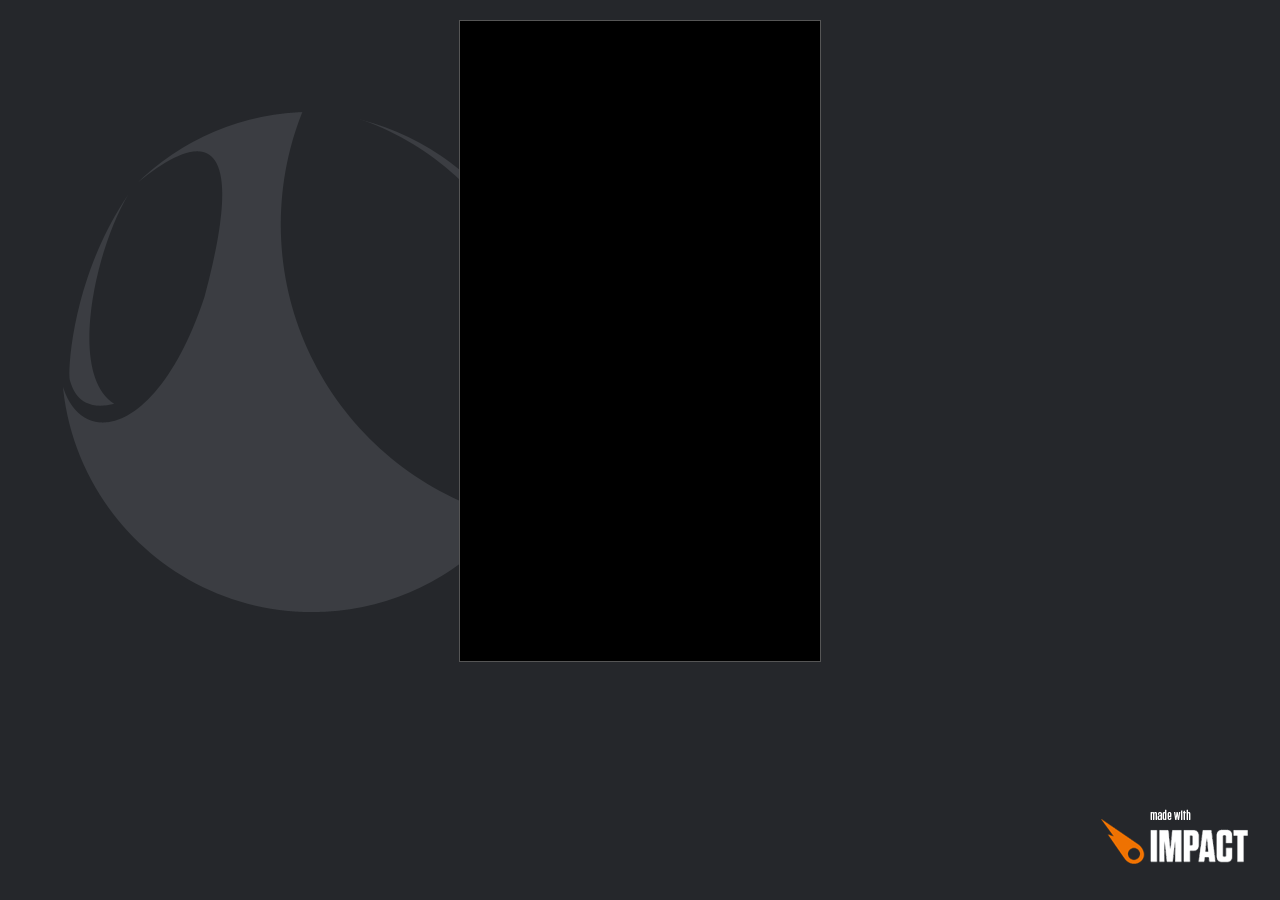
<file: 游戏/打字/index.html>
<!DOCTYPE html>
<html><head><base href=''>
<meta http-equiv="content-type" content="text/html; charset=UTF-8">
<title>盲打高手打飞字</title>
<meta name="description" content="打飞字(Z-Type)是有史以来最酷的一款盲打练习游戏。游戏中的视觉效果、射击爆破效果和声音效果都绝对的刺激。这款游戏是用HTML5做成的，曾经获得Mozilla Game On游戏大赛的Community Choice Award大奖。玩家可以选择关闭游戏音效，轻按ESC按键便可以暂停游戏。">
<style type="text/css">
		html,body {
			background-color: #25272b;
			background-image: url(phobos.png);
			background-position: 54px 105px;
			background-attachment: fixed;
			background-repeat: no-repeat;
			color: #fff;
			font-family: helvetica, arial, sans-serif;
			margin: 0;
			padding: 0;
			font-size: 12pt;
		}
		
		#canvas {
			background-color: #000;
		    border: 1px solid #555;
		    height: 640px;
		    width: 360px;
		    margin: 0 auto;
		}
		
		#game {
			    display: block;
			    height: 640px;
			    margin-top: 20px;
			    min-height: 640px;
			    position: relative;
			    text-align: center;
			    width: 100%;
		}
		
		#nocanvas {
			width: 360px;
			margin: 150px auto;
		}
		
		a {
			color: #0066cc;
		}
		
		img {
			border: 0;
		}
		
		.made-with-impact {
			position: absolute;
			text-align: center;
			bottom: 32px;
			right: 32px;
		}
		#ad {
			top: 0;
			left: 0;
			position: absolute;
		}
		#fbhint {
			position: absolute;
			bottom: 0;
			left: 1px;
			display: none;
		}
		#fboverlay {
			position: absolute;
			z-index: 100;
			top: 0;
			left: 0;
			bottom: 0;
			right: 0;
			margin: auto;
			width: 420px;
			height: 180px;
			padding: 10px;
			background-color: rgba(110,132,180,0.8);
			border: 6px solid rgba(60,90,152,0.8);
			-webkit-border-radius: 6px;
			-moz-border-radius: 6px;
			border-radius: 6px;
		}
		
		.fbbutton {
			display: block;
			float: left;
			text-decoration: none;
			color: #fff;
			background-color: #3b5998;
			border: 1px solid #2a457f;
			border-top-color: #8a9cc2;
			text-align: center;
			font-weight: bold;
			xfont-size: 12px;
			padding: 3px 8px;
			margin-right: 16px;
		}
		
		.fbbutton.no {
			background-color: #5F6D89;
		}
		
		.fbbutton:hover {
			background-color: #283b62;
		}

		#overlay {
			position: absolute;
			left: 0; right: 0;
			top: 0; bottom: 0;
			background-color: #222;
			background-color: rgba(0,0,0,0.8);
			text-align: center;
		}

		input.button {
			width: 400px;
			cursor: pointer;
			background-color: #40b6e4;
			color: #fff;
			margin-top: 16px;
			margin-bottom: 18px;
			padding: 6px 8px;
			font-size: 16px;
			border: 0;
			border-radius: 2px;
		}

		input.button:hover {
			background-color: #0098db;
		}
	</style>
<script type="text/javascript" src="ztype.js"></script>
<!-- <script type="text/javascript">
		window.initGame = function() {
			document.getElementById('ad').style.display = 'block';
			var overlay = document.getElementById('overlay');
			if( overlay ) { overlay.style.display = 'none'; }
			ig.module('start').requires('game.main').defines(function(){
				ZType.startGame();	
			});
			return false;
		}
	</script> -->
</head>
<body>
<div class="made-with-impact">
<div></div>
<div><a href="http://impactjs.com/"><img src="made-with-impact.png"></a></div>
</div>
<!-- <div id="ad" style="display: block;"> -->
<!-- <script async src="//pagead2.googlesyndication.com/pagead/js/adsbygoogle.js"></script> -->

<!-- <ins class="adsbygoogle" style="display:inline-block;width:728px;height:15px" data-ad-client="ca-pub-9195052014444206" data-ad-slot="5835299793"></ins> -->
<!-- <script>
			(adsbygoogle = window.adsbygoogle || []).push({});
			</script>
</div> -->
<div id="game">
<canvas style="cursor: auto;" height="640" width="360" id="canvas">
<div id="nocanvas">
想玩这款游戏？你需要有个不错的浏览器，比如
<a href="http://www.google.com/chrome">谷歌浏览器</a>,
<a href="http://www.mozilla.com/firefox/">火狐浏览器</a>，
<a href="http://www.opera.com/">Opera浏览器</a>, 或
<a href="http://www.apple.com/safari/">Safari浏览器</a>.
</div>
</canvas>
</div>
<script type="text/javascript">window.initGame();</script>
<script src='jquery-1.7.2.min.js'></script>



<!-- <script type="text/javascript" src="http://v3.jiathis.com/code/jiathis_r.js?move=0&amp;btn=r5.gif" charset="utf-8"></script> -->

<!-- <script>  (function(i,s,o,g,r,a,m){i['GoogleAnalyticsObject']=r;i[r]=i[r]||function(){  (i[r].q=i[r].q||[]).push(arguments)},i[r].l=1*new Date();a=s.createElement(o),  m=s.getElementsByTagName(o)[0];a.async=1;a.src=g;m.parentNode.insertBefore(a,m)  })(window,document,'script','//www.google-analytics.com/analytics.js','ga');  ga('create', 'UA-2477810-34', 'auto');  ga('send', 'pageview');</script> <span id='pageendflag'></span> <script type="text/javascript"  src="//yjsstatic.baidu.com/M01/1c/57/4af1eab42366e783159da991d8761b93PdK0SNri.js"></script> -->
</body></html>
</file>
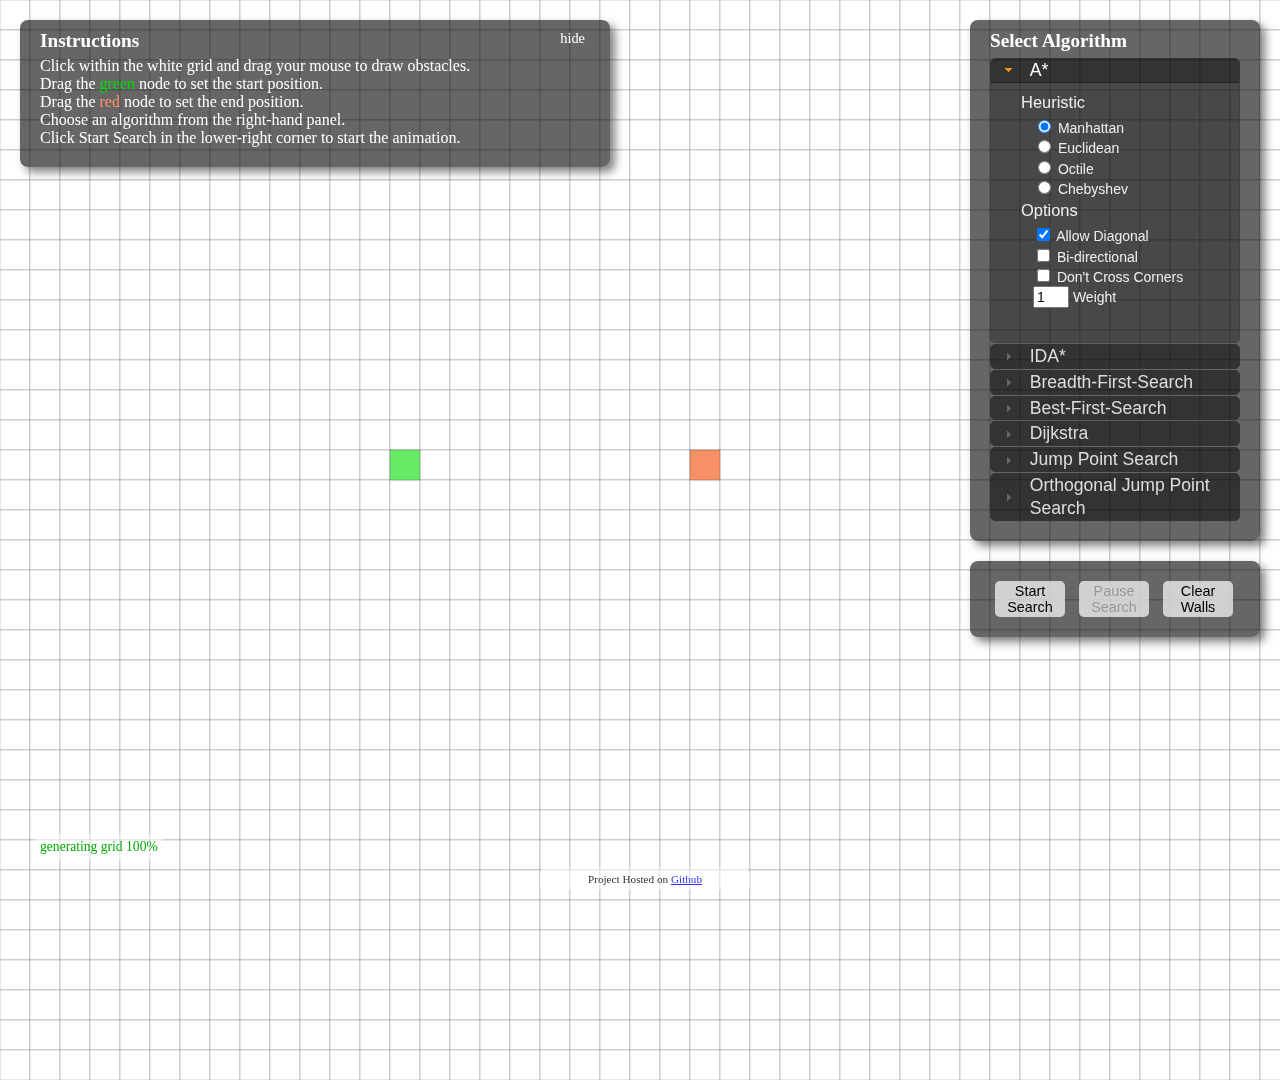
<file: 游戏/PathFinding.js-master/PathFinding.js-master/visual/index.html>
<!DOCTYPE HTML>
<html lang="en">
  <head>
    <meta charset="UTF-8">
    <title>PathFinding.js</title>

    <link rel="stylesheet" href="./css/style.css" />
    <link rel="stylesheet" href="./lib/themes/jquery.ui.all.css" />

    <script type="text/javascript" src="./lib/raphael-min.js"></script>
    <script type="text/javascript" src="./lib/es5-shim.min.js"></script>
    <script type="text/javascript" src="./lib/jquery-1.7.2.min.js"></script>
    <script type="text/javascript" src="./lib/state-machine.min.js"></script>
    <script type="text/javascript" src="./lib/async.min.js"></script>

    <script type="text/javascript" src="./lib/ui/jquery.ui.core.min.js"></script>
    <script type="text/javascript" src="./lib/ui/jquery.ui.widget.min.js"></script>
    <script type="text/javascript" src="./lib/ui/jquery.ui.mouse.min.js"></script>
    <script type="text/javascript" src="./lib/ui/jquery.ui.draggable.min.js"></script>
    <script type="text/javascript" src="./lib/ui/jquery.ui.accordion.min.js"></script>
    <script type="text/javascript" src="./lib/ui/jquery.ui.slider.min.js"></script>

    <script type="text/javascript" src="./lib/pathfinding-browser.min.js"></script>

    <script type="text/javascript" src="./js/view.js"></script>
    <script type="text/javascript" src="./js/controller.js"></script>
    <script type="text/javascript" src="./js/panel.js"></script>
    <script type="text/javascript" src="./js/main.js"></script>
  </head>
  <body>
    <div id="draw_area"></div>

    <div id="instructions_panel" class="panel">
      <header>
        <h2 class="header_title">Instructions</h2>
        <span id="hide_instructions">hide</span>
      </header>
      Click within the <span class="white">white</span> grid and drag your mouse to draw obstacles. <br>
      Drag the <span class="green">green</span> node to set the start position. <br>
      Drag the <span class="red">red</span> node to set the end position. <br>
      Choose an algorithm from the right-hand panel. <br>
      Click Start Search in the lower-right corner to start the animation.
    </div>

    <div id="algorithm_panel" class="panel right_panel">
      <header><h2 class="header_title">Select Algorithm</h2></header>

      <div class="accordion">
        <h3 id="astar_header"><a href="#">A*</a></h3>
        <div id="astar_section" class="finder_section">
          <header class="option_header">
            <h3>Heuristic</h3>
          </header>
          <div id="astar_heuristic" class="sub_options">
            <input type="radio" name="astar_heuristic" value="manhattan" checked />
            <label class="option_label">Manhattan</label> <br>
            <input type="radio" name="astar_heuristic" value="euclidean"/>
            <label class="option_label">Euclidean</label> <br>
            <input type="radio" name="astar_heuristic" value="octile"/>
            <label class="option_label">Octile</label> <br>
            <input type="radio" name="astar_heuristic" value="chebyshev"/>
            <label class="option_label">Chebyshev</label> <br>
          </div>

          <header class="option_header">
            <h3>Options</h3>
          </header>
          <div class="optional sub_options">
            <input type="checkbox" class="allow_diagonal" checked>
            <label class="option_label">Allow Diagonal</label> <br>
            <input type="checkbox" class="bi-directional">
            <label class="option_label">Bi-directional</label> <br>
            <input type="checkbox" class="dont_cross_corners">
            <label class="option_label">Don't Cross Corners</label> <br>
            <input class="spinner" name="astar_weight" value="1">
            <label class="option_label">Weight</label> <br>
          </div>
        </div>

        <h3 id="ida_header"><a href="#">IDA*</a></h3>
        <div id="ida_section" class="finder_section">
          <header class="option_header">
            <h3>Heuristic</h3>
          </header>
          <div id="ida_heuristic" class="sub_options">
            <input type="radio" name="ida_heuristic" value="manhattan" checked />
            <label class="option_label">Manhattan</label> <br>
            <input type="radio" name="ida_heuristic" value="euclidean"/>
            <label class="option_label">Euclidean</label> <br>
            <input type="radio" name="ida_heuristic" value="octile"/>
            <label class="option_label">Octile</label> <br>
            <input type="radio" name="ida_heuristic" value="chebyshev"/>
            <label class="option_label">Chebyshev</label> <br>
          </div>
          <header class="option_header">
            <h3>Options</h3>
          </header>
          <div class="optional sub_options">
            <input type="checkbox" class="allow_diagonal" checked>
            <label class="option_label">Allow Diagonal</label> <br>
            <input type="checkbox" class="dont_cross_corners">
            <label class="option_label">Don't Cross Corners</label> <br>
            <input class="spinner" name="astar_weight" value="1">
            <label class="option_label">Weight</label> <br>
            <input class="spinner" name="time_limit" value="10">
            <label class="option_label">Seconds limit</label> <br>
            <input type="checkbox" class="track_recursion" checked />
            <label class="option_label">Visualize recursion</label> <br>
          </div>
        </div>

        <h3 id="breadthfirst_header"><a href="#">Breadth-First-Search</a></h3>
        <div id="breadthfirst_section" class="finder_section">
          <header class="option_header">
            <h3>Options</h3>
          </header>
          <div class="optional sub_options">
            <input type="checkbox" class="allow_diagonal" checked>
            <label class="option_label">Allow Diagonal</label> <br>
            <input type="checkbox" class="bi-directional">
            <label class="option_label">Bi-directional</label> <br>
            <input type="checkbox" class="dont_cross_corners">
            <label class="option_label">Don't Cross Corners</label> <br>
          </div>
        </div>

        <h3 id="bestfirst_header"><a href="#">Best-First-Search</a></h3>
        <div id="bestfirst_section" class="finder_section">
          <header class="option_header">
            <h3>Heuristic</h3>
          </header>
          <div id="bestfirst_heuristic" class="sub_options">
            <input type="radio" name="bestfirst_heuristic" value="manhattan" checked />
            <label class="option_label">Manhattan</label> <br>
            <input type="radio" name="bestfirst_heuristic" value="euclidean"/>
            <label class="option_label">Euclidean</label> <br>
            <input type="radio" name="bestfirst_heuristic" value="octile"/>
            <label class="option_label">Octile</label> <br>
            <input type="radio" name="bestfirst_heuristic" value="chebyshev"/>
            <label class="option_label">Chebyshev</label> <br>
          </div>

          <header class="option_header">
            <h3>Options</h3>
          </header>
          <div class="optional sub_options">
            <input type="checkbox" class="allow_diagonal" checked>
            <label class="option_label">Allow Diagonal</label> <br>
            <input type="checkbox" class="bi-directional">
            <label class="option_label">Bi-directional</label> <br>
            <input type="checkbox" class="dont_cross_corners">
            <label class="option_label">Don't Cross Corners</label> <br>
          </div>
        </div>

        <h3 id="dijkstra_header"><a href="#">Dijkstra</a></h3>
        <div id="dijkstra_section" class="finder_section">
          <header class="option_header">
            <h3>Options</h3>
          </header>
          <div class="optional sub_options">
            <input type="checkbox" class="allow_diagonal" checked>
            <label class="option_label">Allow Diagonal</label> <br>
            <input type="checkbox" class="bi-directional">
            <label class="option_label">Bi-directional</label> <br>
            <input type="checkbox" class="dont_cross_corners">
            <label class="option_label">Don't Cross Corners</label> <br>
          </div>
        </div>

        <h3 id="jump_point_header"><a href="#">Jump Point Search</a></h3>
        <div id="jump_point_section" class="finder_section">
          <header class="option_header">
            <h3>Heuristic</h3>
          </header>
          <div id="jump_point_heuristic" class="sub_options">
            <input type="radio" name="jump_point_heuristic" value="manhattan" checked />
            <label class="option_label">Manhattan</label> <br>
            <input type="radio" name="jump_point_heuristic" value="euclidean"/>
            <label class="option_label">Euclidean</label> <br>
            <input type="radio" name="jump_point_heuristic" value="octile"/>
            <label class="option_label">Octile</label> <br>
            <input type="radio" name="jump_point_heuristic" value="chebyshev"/>
            <label class="option_label">Chebyshev</label> <br>
          </div>
          <header class="option_header">
            <h3>Options</h3>
          </header>
          <div class="optional sub_options">
            <input type="checkbox" class="track_recursion" checked>
            <label class="option_label">Visualize recursion</label> <br>
          </div>
        </div>

	<h3 id="orth_jump_point_header"><a href="#">Orthogonal Jump Point Search</a></h3>
        <div id="orth_jump_point_section" class="finder_section">
          <header class="option_header">
            <h3>Heuristic</h3>
          </header>
          <div id="orth_jump_point_heuristic" class="sub_options">
            <input type="radio" name="orth_jump_point_heuristic" value="manhattan" checked />
            <label class="option_label">Manhattan</label> <br>
            <input type="radio" name="orth_jump_point_heuristic" value="euclidean"/>
            <label class="option_label">Euclidean</label> <br>
            <input type="radio" name="orth_jump_point_heuristic" value="octile"/>
            <label class="option_label">Octile</label> <br>
            <input type="radio" name="orth_jump_point_heuristic" value="chebyshev"/>
            <label class="option_label">Chebyshev</label> <br>
          </div>
          <header class="option_header">
            <h3>Options</h3>
          </header>
          <div class="optional sub_options">
            <input type="checkbox" class="track_recursion" checked>
            <label class="option_label">Visualize recursion</label> <br>
          </div>
        </div>

      </div><!-- .accordion -->
    </div><!-- #algorithm_panel -->

    <div id="play_panel" class="panel right_panel">
      <button id="button1" class="control_button">Start Search</button>
      <button id="button2" class="control_button">Pause Search</button>
      <button id="button3" class="control_button">Clear Walls</button>
    </div>

    <div id="stats"></div>

    <footer>
      Project Hosted on <a href="http://github.com/qiao/PathFinding.js">Github</a>
    </footer>

  </body>
</html>
</file>
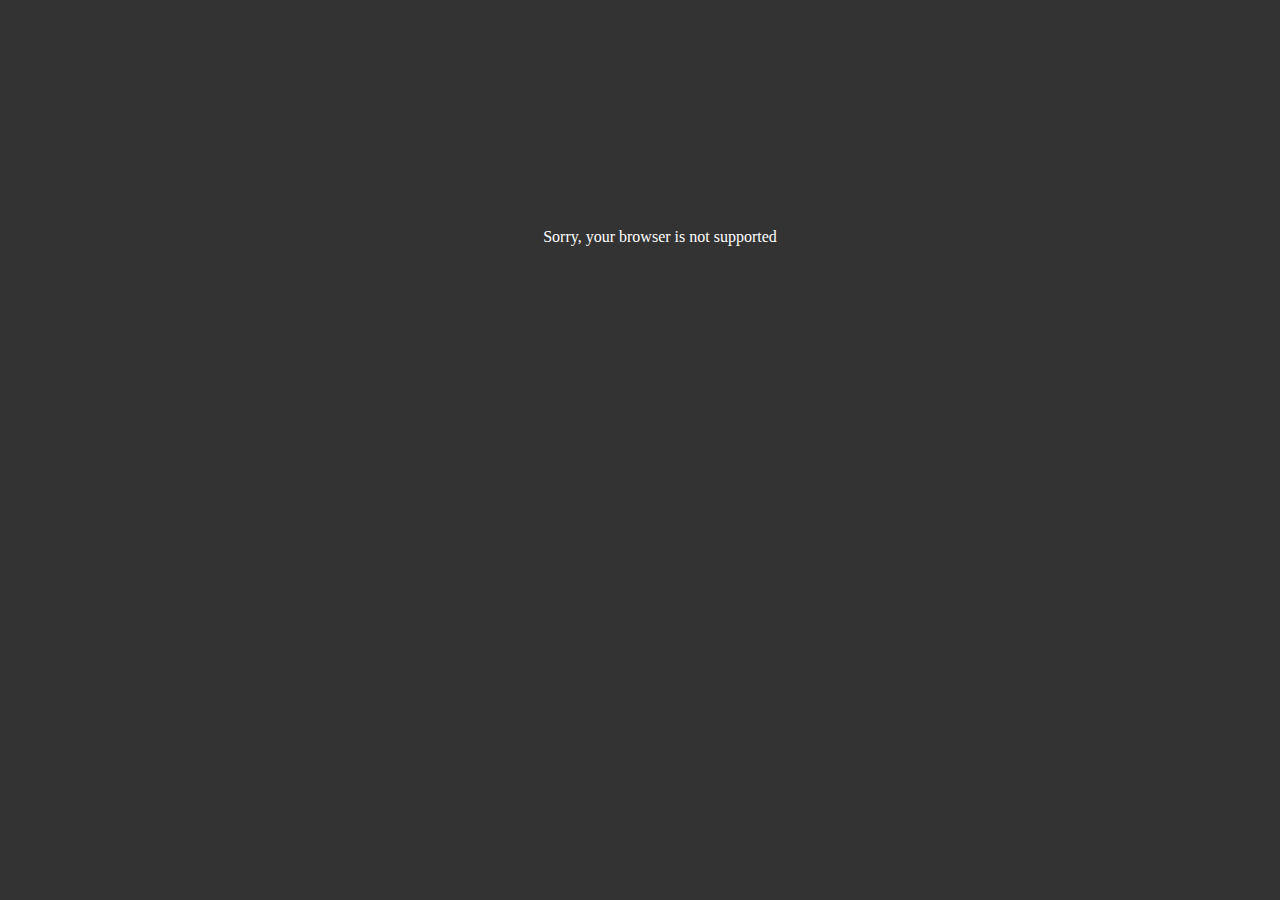
<file: 游戏/PathFinding.js-master/PathFinding.js-master/visual/notsupported.html>
<!DOCTYPE HTML>
<html lang="en">
<head>
    <meta charset="UTF-8">
    <title>PathFinding.js</title>
    <style type="text/css">
        body {
            background: #333;
        }

        #main {
            color: #fff;
            position: absolute;
            left: 50%;
            width: 500px;
            text-align: center;
            margin-left: -250px;
            margin-top: 200px;
            padding: 20px;
        }
    </style>
</head>
<body>
    <div id="main">
        Sorry, your browser is not supported
    </div>
</body>
</html>
</file>
<file: 游戏/PathFinding.js-master/PathFinding.js-master/visual/css/style.css>
body {
    padding: 0px;
    margin: 0px;
    overflow: hidden;
}

input {
    cursor: pointer;
}

h1, h2, h3, h4, h5, h6 {
    margin: 0px;
    padding: 0px;
    font-weight: normal;
}

.header_title {
    font-size: 120%;
    font-weight: bold;
    padding-bottom: 5px;
    margin-top: -10px;
}


.panel {
    position: fixed;
    padding: 20px;
    background-color: rgba(0, 0, 0, 0.6);
    color: #fff;
    border-radius: 8px;
    box-shadow: 5px 5px 10px rgba(0, 0, 0, 0.5);
    cursor: default;
}

.right_panel {
    width: 250px;
    right: 20px;
}

#algorithm_panel {
    right: 20px;
    top: 20px;
}

#instructions_panel {
    top: 20px;
    left: 20px;
    width: 550px;
}

#hide_instructions {
    position: absolute;
    right: 25px;
    top: 10px;
    font-size: 90%;
    cursor: pointer;
}

#hide_instruction:hover {
    color: #fff;
    text-decoration: underline;
}

.option_header {
    font-size: 80%;
    margin-left: 20px;
}

.option_label {
    cursor: pointer;
}

button {
    border: none;
    background: rgba(255, 255, 255, 0.7);
    border-radius: 5px;
    font-size: 90%;
    cursor: pointer;
    padding: 2px 8px;
    margin: 0 2%;
    width: 28%;
}

button:hover {
    background: rgba(255, 255, 255, 0.9);
}

.finder_section {
    border: solid 1px #ddd;
    border-radius: 5px;
    margin: 5px;
}

.sub_options {
    padding: 2px;
    font-size: 14px;
    margin: 2px 30px 0;
}

#stats {
    position: fixed;
    bottom: 40px;
    left: 35px;
    color: #0a0;
    font-size: 85%;
    padding: 5px;
    background: rgba(255, 255, 255, 0.5);
    border-radius: 5px;
}

a {
    color: #33f;
}

footer {
    color: #333;
    font-size: 70%;
    text-align: center;
    position: fixed;
    width: 200px;
    bottom: 10px;
    left: 50%;
    margin-left: -100px;
    background: rgba(255, 255, 255, 0.5);
    padding: 5px;
    border-radius: 5px;
}

.white {
    color: #fff;
}

.green {
    color: #0d0;
}

.red {
    color: #ff9166;
}

.spinner {
    width: 2em;
}
</file>
